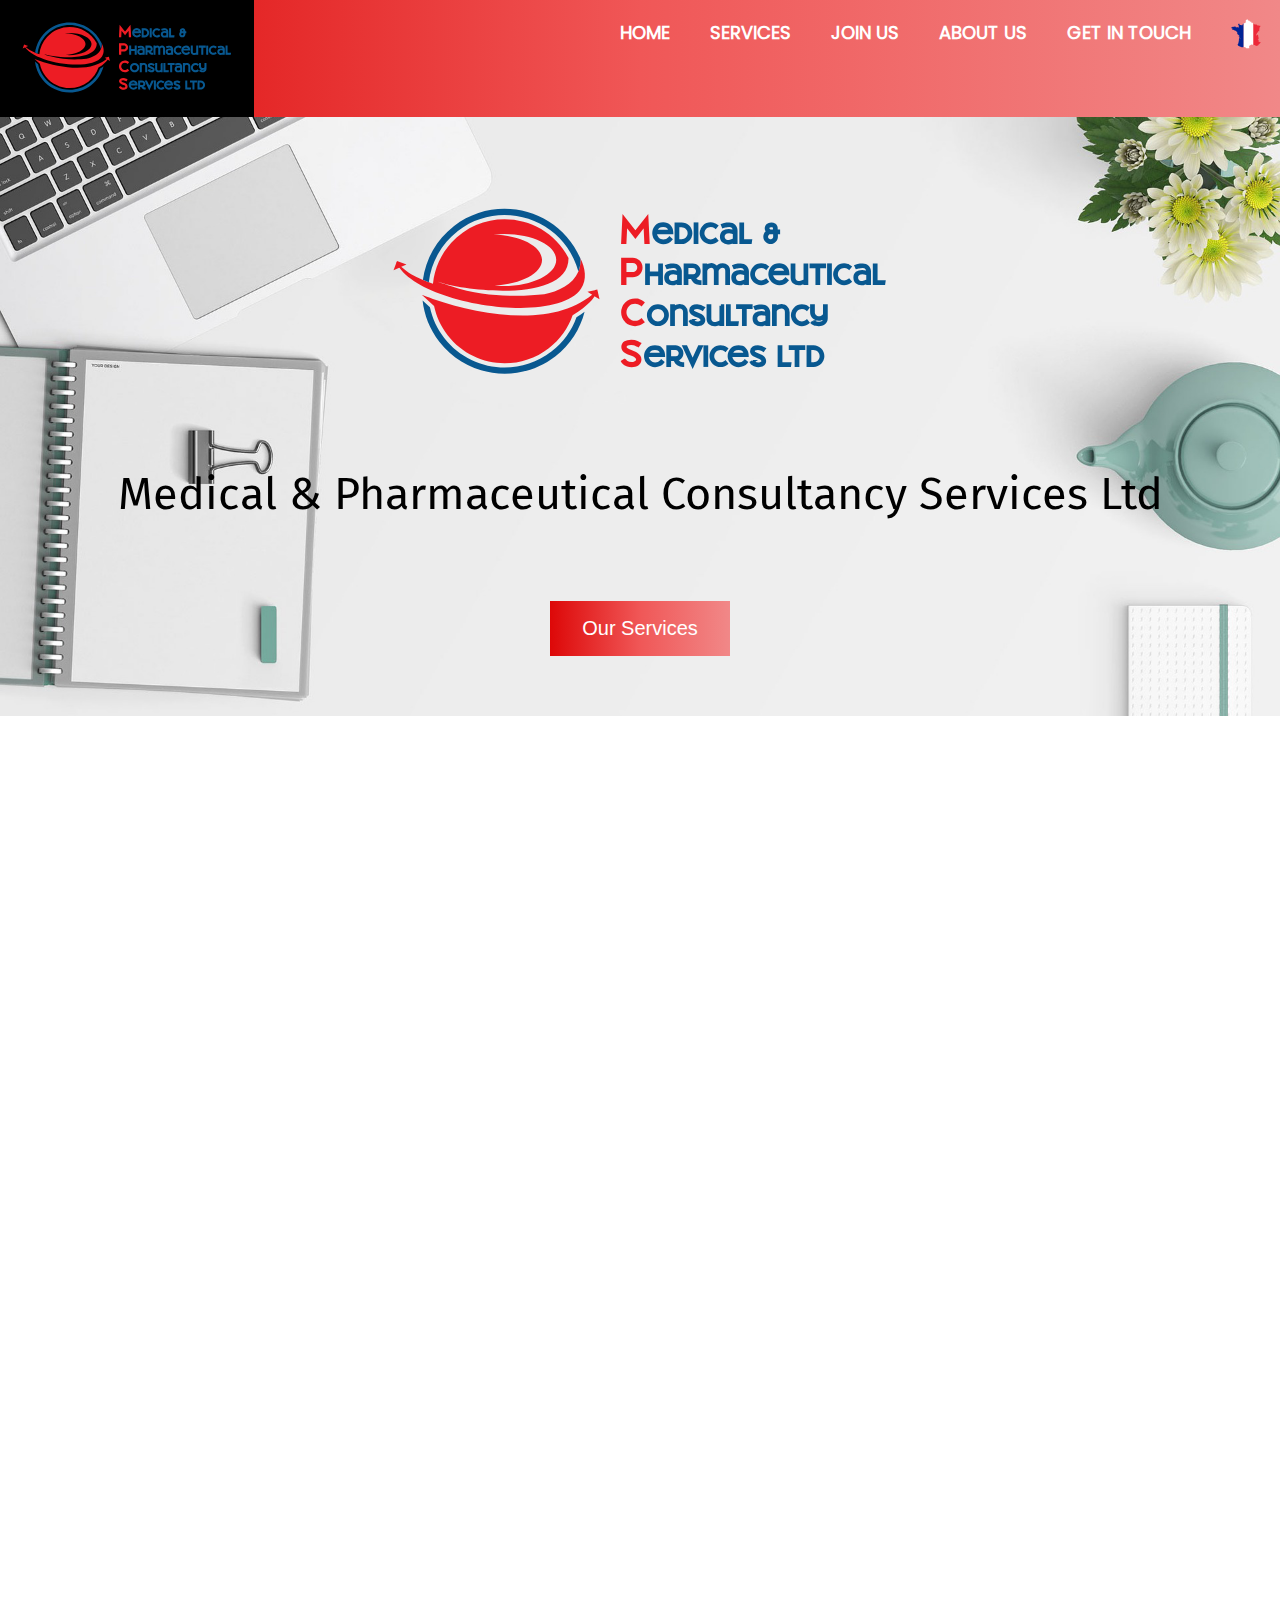
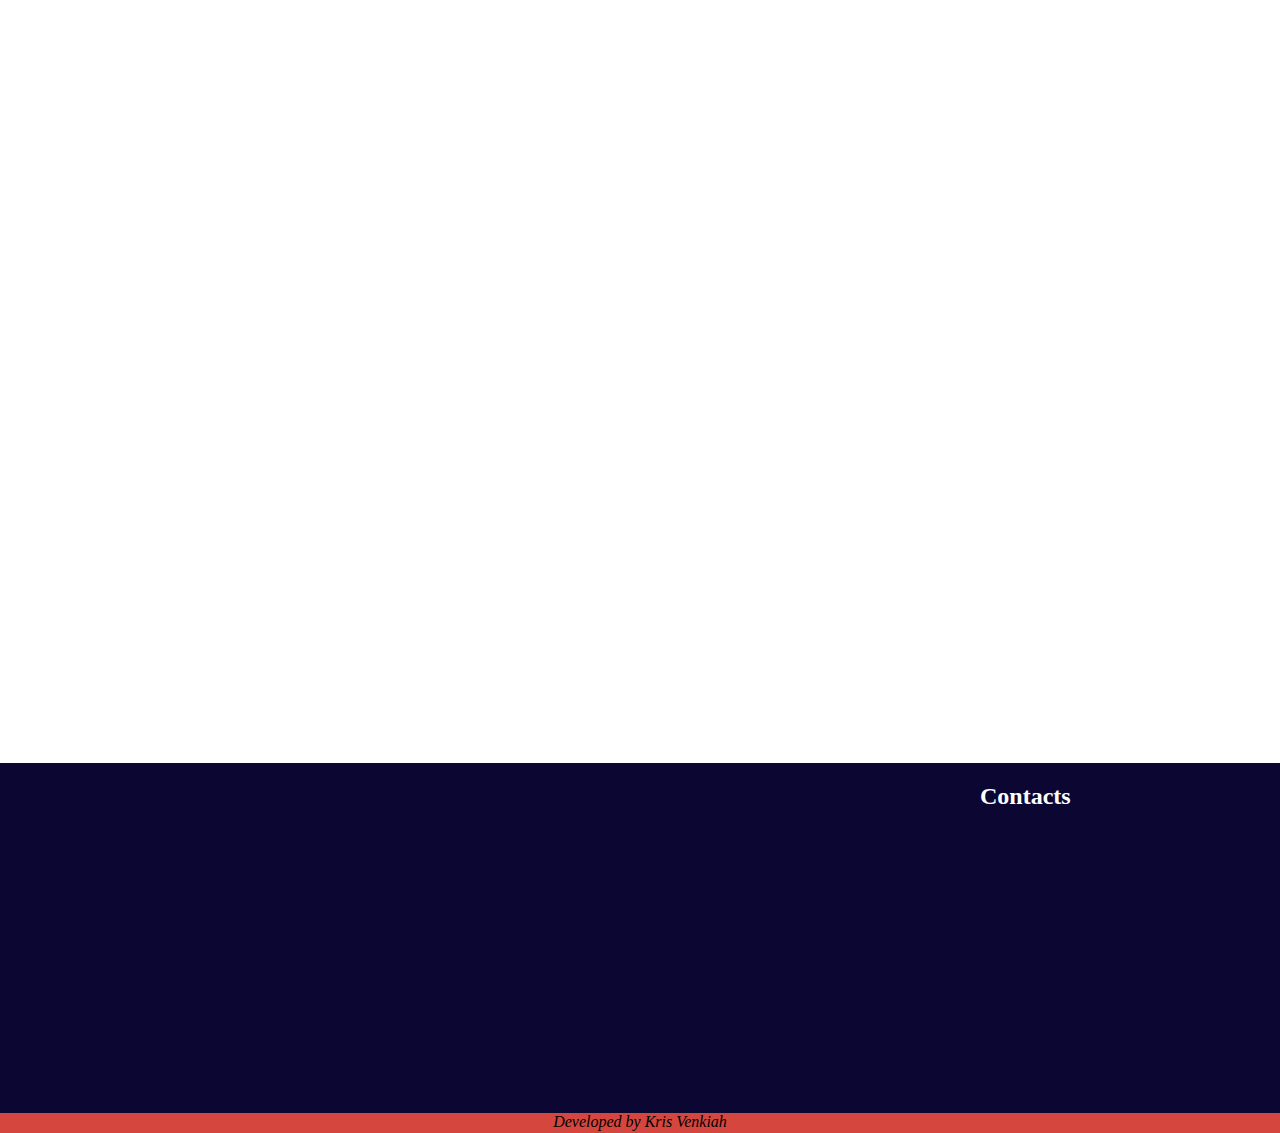
<file: index.html>
<!DOCTYPE html>
<html>
    <head>
        <link rel="stylesheet" type="text/css" href="styles.css" />
        <link rel="stylesheet" href="https://unpkg.com/aos@next/dist/aos.css" />
        <title>Home-Medical and Pharmaceutical Consultancy Services</title>
        <meta name="description" content="Based in Mauritius, Medical & Pharmaceutical Consultancy Services is a company which serves the interest of its clients. Not only will we offer indispensable advice to you, but we will also guide you step by step through our services- these range from the mere translation (English to French and vice-versa) of pharmaceutical documents to time-consuming registration of pharmaceutical products and all the hassles which come with legal matters. We are well-versed in this strenuous paradigm. Leave your worries in our hands and we will get you rid of your hurdles and predicaments."/>
        <meta name="keywords" content="mpcslimited,mpcs,medical,pharmaceutical,translation, compilation ctd,mauritius,consultancy,registration"/>
    <meta http-equiv="Content-Type" content="text/html; charset=utf-8"/>
    <meta name="viewport" content="width=device-width, initial-scale=1.0"/>
        <link rel="apple-touch-icon-precomposed" sizes="57x57" href="favicon/apple-touch-icon-57x57.png" />
<link rel="apple-touch-icon-precomposed" sizes="114x114" href="favicon/apple-touch-icon-114x114.png" />
<link rel="apple-touch-icon-precomposed" sizes="72x72" href="favicon/apple-touch-icon-72x72.png" />
<link rel="apple-touch-icon-precomposed" sizes="144x144" href="favicon/apple-touch-icon-144x144.png" />
<link rel="apple-touch-icon-precomposed" sizes="60x60" href="favicon/apple-touch-icon-60x60.png" />
<link rel="apple-touch-icon-precomposed" sizes="120x120" href="favicon/apple-touch-icon-120x120.png" />
<link rel="apple-touch-icon-precomposed" sizes="76x76" href="favicon/apple-touch-icon-76x76.png" />
<link rel="apple-touch-icon-precomposed" sizes="152x152" href="favicon/apple-touch-icon-152x152.png" />
<link rel="icon" type="image/png" href="favicon/favicon-196x196.png" sizes="196x196" />
<link rel="icon" type="image/png" href="favicon/favicon-96x96.png" sizes="96x96" />
<link rel="icon" type="image/png" href="favicon/favicon-32x32.png" sizes="32x32" />
<link rel="icon" type="image/png" href="favicon/favicon-16x16.png" sizes="16x16" />
<link rel="icon" type="image/png" href="favicon/favicon-128.png" sizes="128x128" />
<meta name="application-name" content="&nbsp;"/>
<meta name="msapplication-TileColor" content="#FFFFFF" />
<meta name="msapplication-TileImage" content="favicon/mstile-144x144.png" />
<meta name="msapplication-square70x70logo" content="favicon/mstile-70x70.png" />
<meta name="msapplication-square150x150logo" content="favicon/mstile-150x150.png" />
<meta name="msapplication-wide310x150logo" content="favicon/mstile-310x150.png" />
<meta name="msapplication-square310x310logo" content="favicon/mstile-310x310.png" />

        
    </head>
    <body>
        <div id="menu-bar">
        <div class="logo-menu">
          <a href="index.html"><img class="logo-menu-in-desk" src="Pictures/Logo _V2.svg" alt="logo of company-shortcut to main page">
          </a>
        </div>
        <div class="menu">
          <ul>
            <li><a href="index.html">Home</a></li>
            <li><a href="#services-quicklink">Services</a></li>
            <li><a href="joinus.html">Join us</a></li>
            <li><a href="#about-quicklink">About us</a></li>
            <li><a href="getintouch.html">Get in Touch</a></li>
            <li><a href="#"><img src="Icons/France-Flag-Map.svg"></a></li>
          </ul>
        </div>
        </div>



        <div id="myNav" class="overlay">
          <a href="javascript:void(0)" class="closebtn" onclick="closeNav()">&times;</a>
          <div class="overlay-content">
            <a href="index.html">Home</a>
            <a href="#services-quicklink">Services</a>
            <a href="joinus.html">Join us</a>
            <a href="#about-quicklink">About us</a>
            <a href="getintouch.html">Get in Touch</a>
            <a href="#"><span style=color:rgb(8,38,143)>Switch </span>to <span style=color:rgb(105,7,9)>French</span><img class="language-size" src="Icons/France-Flag-Map.svg"></a>
          </div>
        </div>

        <div id="mobile-menu-bar">
          <div class="logo-menu-mobile">
            <a href="index.html"><img class="logo-menu-in" src="Pictures/Logo _V2.svg" alt="logo of company-shortcut to main page">
            </a>
          </div>
          <div class="hide-menu">
          <span style="font-size:30px;cursor:pointer; color:white" onclick="openNav()">&#9776; </span>
          </div>
        </div>

        <div  class="cover">
          <a href="index.html"><img class="logo" src="Pictures/Logo _V2.svg" alt="" data-aos="zoom-in-left" data-aos-duration="3000" >
          </a>
          <p id="about-quicklink" data-aos="fade-right" data-aos-duration="3000" data-aos-delay="200">Medical & Pharmaceutical Consultancy Services Ltd  
          </p>
          <button class="button" data-aos="fade-left" data-aos-duration="3000" data-aos-delay="200"><a href="#services-quicklink">Our Services
          </a></button>
        </div>

        <div class="heading" data-aos="zoom-in-up" data-aos-duration="3000">
          <p>Who are we?
          </p>
        </div>

        <div id="mobile-margin" class="description" data-aos="fade" data-aos-duration="3000" data-aos-delay="500">
          <p>Based in Mauritius, Medical & Pharmaceutical Consultancy Services is a company which serves the interest of its clients. Not only will we offer indispensable advice to you, but we will also guide you step by step through our services- these range from the mere translation (English to French and vice-versa) of pharmaceutical documents to time-consuming registration of pharmaceutical products and all the hassles which come with legal matters. We are well-versed in this strenuous paradigm. Leave your worries in our hands and we will get you rid of your hurdles and predicaments.
          </p>
        </div>

        <div id="services-quicklink" class="heading" data-aos="zoom-in-up" data-aos-duration="3000">
          <p >Our Expertise
          </p>
        </div>

        <div class="expertise">
          <div class="expertise-1" data-aos="zoom-in-right" data-aos-duration="3000" data-aos-delay="200">
            <div class="icon">
              <img class="icon-translation" src="Icons/Translation.svg" alt="Translation Icon">
            </div>
            <div class="expertise-heading">
              <h2 class="heading-expertise-box">Translation</h2>
            </div>
            <div class="expertise-text">
              <p>We have the capabilities to translate pharmaceutical documents from English to French and vice-versa. We are only a call away from you inquiring about our competitive prices.</p>

            </div>

          </div>

          <div class="expertise-2" data-aos="zoom-in" data-aos-duration="3000" data-aos-delay="600">
            <div class="icon">
              <img class="icon-compilation" src="Icons/Compilation.svg" alt="Compilation Icon">
            </div>
            <div class="expertise-heading">
              <h2 class="heading-expertise-box">Compilation of CTDs</h2>
            </div>
            <div class="expertise-text">
              <p>We excel in the compilation of CTDs and eCTDs dossiers by tailoring arrangements to meet the standard of the global market while keeping in mind our client's needs. We also offer exclusive services such as dossier gap analysis, etc.</p>
            </div>
          </div>

          <div class="expertise-3" data-aos="zoom-in-left" data-aos-duration="3000" data-aos-delay="400">
            <div class="icon">
              <img class="icon-registration" src="Icons/Registration.svg" alt="Registration Icon">
            </div>
            <div class="expertise-heading">
              <h2 class="heading-expertise-box">Registration of Pharmaceutical Products
              </h2>
            </div>
            <div class="expertise-text">
              <p>We are sussed about the tedious procedures that lead to Registration of Pharmaceutical Products in Mauritius. We will work together with our clients to meet the criteria so that their products get registered without any fuss.
              </p>
            </div>

          </div>
        </div>

        <div class="heading" data-aos="zoom-in-up" data-aos-duration="3000">
          <p >Our Motto
          </p>
        </div>

        <div class="motto-box" data-aos="zoom-in-left" data-aos-duration="5000">
          <div class="motto" data-aos="fade-up">
            <p><em>"Success usually comes to those who are too busy looking for it"</em></p>
          </div>
          <div class="author" data-aos="fade-down" data-aos-delay="500">
          <p>-henry david thoreau</p>
          </div>
        </div>

        <div class="footer">
          <div class="quick-links">
            <h2 data-aos="zoom-in-left" data-aos-duration="3000">Quick Links</h2>
            <div class="grid-links">
              <div class="blank"></div>
              <div class="links">

              
              <ul data-aos="fade-right" data-aos-duration="3000" data-aos-delay="300">
              <li><a href="index.html">Home</a></li>
              <li><a href="#services-quicklink">Services</a></li>
              <li><a href="joinus.html">Join us</a></li>
              <li><a href="#about-quicklink">About us</a></li>
              <li><a href="getintouch.html">Get in Touch</a></li>
              </ul>
              </div>
            </div>

          </div>
          <div class="logo-footer">
            <a href="index.html"><img class="logo-footer" src="Pictures/Logo-blue.png" alt="" data-aos="zoom-in" data-aos-duration="3000">
            </a>

          </div>
          <div class="contacts">
            <h2>Contacts</h2>

            <div class="address" data-aos="fade-in" data-aos-duration="2000" data-aos-delay="200">
              <p><b>Address:</b><br>12A Granum Road,<br>Vacoas,<br>Mauritius</p>
            </div>
            <div class="email" data-aos="fade-in" data-aos-duration="2000" data-aos-delay="400">
              <p><b>Email:</b><br><a href = "mailto: info@mpcslimited.com">info@mpcslimited.com</a></p>
            </div>
            <div class="phone" data-aos="fade-in" data-aos-duration="2000" data-aos-delay="600">
              <p><b>Phone:</b><br>+230 57515421</p>
            </div>

          </div>
        </div>
        </body>

        <div class="developer">
          <p><em>Developed by Kris Venkiah</em></p>
        </div>
        </html>

        <script>
        function openNav() {
          document.getElementById("myNav").style.width = "100%";
        }
        
        function closeNav() {
          document.getElementById("myNav").style.width = "0%";
        }
    
        </script>


<script src="https://unpkg.com/aos@next/dist/aos.js"></script>
    <script>
      AOS.init({
        duration: 3000,
        once:true,

      });

      AOS.init({
        disable: function() {
        var maxWidth = 500;
        return window.innerWidth < maxWidth;
        }

      });
    </script>
</file>
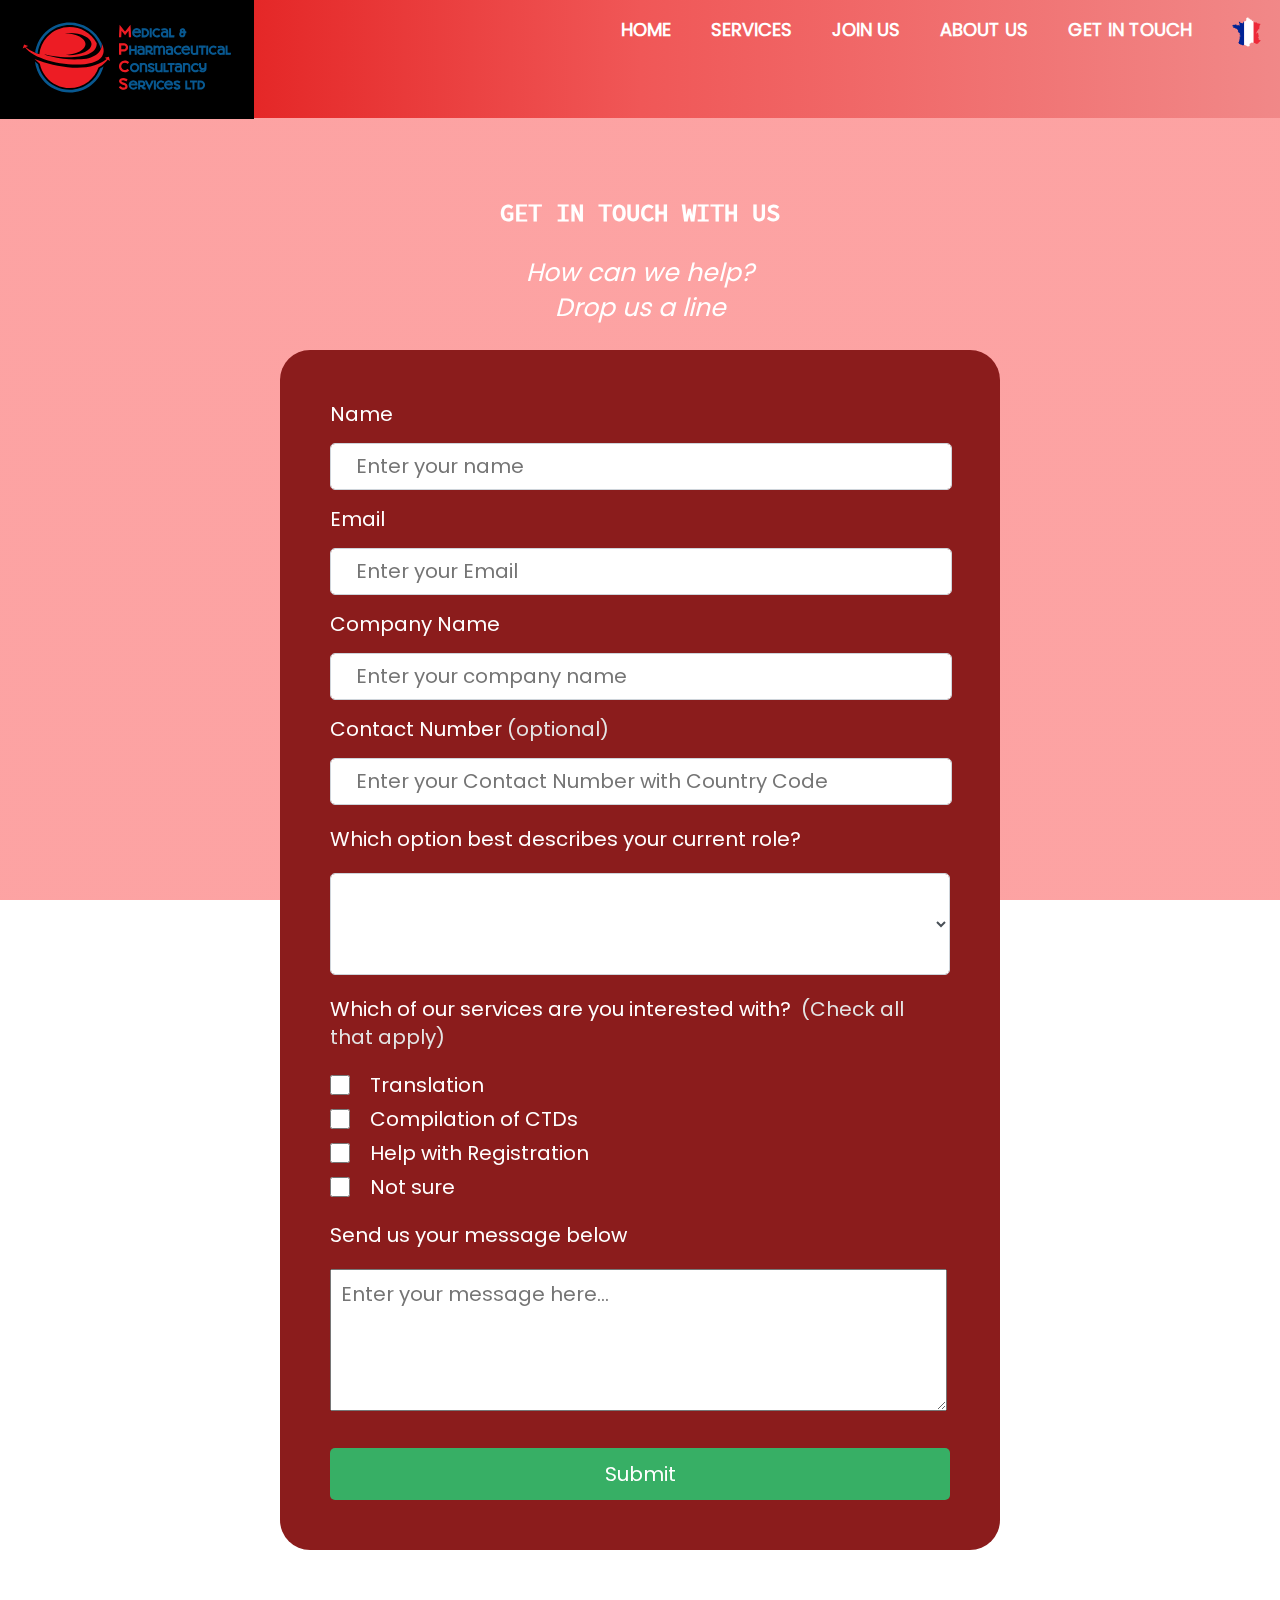
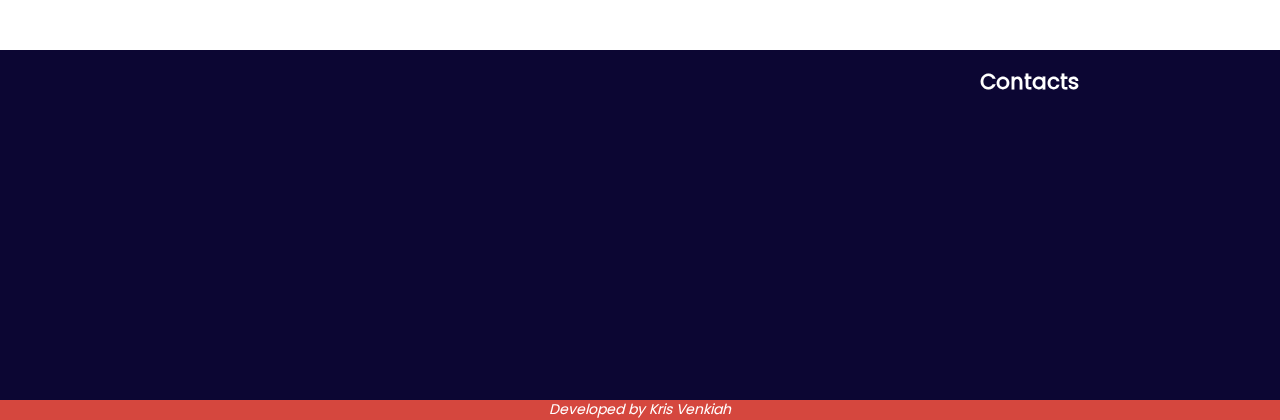
<file: getintouch.html>
<!DOCTYPE html>
<html>
    <head>
        <link rel="stylesheet" type="text/css" href="getintouch.css" />
        <link rel="stylesheet" href="https://unpkg.com/aos@next/dist/aos.css" />
        <title>Home-Medical and Pharmaceutical Consultancy Services</title>
        <meta name="description" content="Based in Mauritius, Medical & Pharmaceutical Consultancy Services is a company which serves the interest of its clients. Not only will we offer indispensable advice to you, but we will also guide you step by step through our services- these range from the mere translation (English to French and vice-versa) of pharmaceutical documents to time-consuming registration of pharmaceutical products and all the hassles which come with legal matters. We are well-versed in this strenuous paradigm. Leave your worries in our hands and we will get you rid of your hurdles and predicaments."/>
        <meta name="keywords" content="mpcslimited,mpcs,medical,pharmaceutical,translation, compilation ctd,mauritius,consultancy,registration"/>
    <meta http-equiv="Content-Type" content="text/html; charset=utf-8"/>
    <meta name="viewport" content="width=device-width, initial-scale=1.0"/>
        <link rel="apple-touch-icon-precomposed" sizes="57x57" href="favicon/apple-touch-icon-57x57.png" />
<link rel="apple-touch-icon-precomposed" sizes="114x114" href="favicon/apple-touch-icon-114x114.png" />
<link rel="apple-touch-icon-precomposed" sizes="72x72" href="favicon/apple-touch-icon-72x72.png" />
<link rel="apple-touch-icon-precomposed" sizes="144x144" href="favicon/apple-touch-icon-144x144.png" />
<link rel="apple-touch-icon-precomposed" sizes="60x60" href="favicon/apple-touch-icon-60x60.png" />
<link rel="apple-touch-icon-precomposed" sizes="120x120" href="favicon/apple-touch-icon-120x120.png" />
<link rel="apple-touch-icon-precomposed" sizes="76x76" href="favicon/apple-touch-icon-76x76.png" />
<link rel="apple-touch-icon-precomposed" sizes="152x152" href="favicon/apple-touch-icon-152x152.png" />
<link rel="icon" type="image/png" href="favicon/favicon-196x196.png" sizes="196x196" />
<link rel="icon" type="image/png" href="favicon/favicon-96x96.png" sizes="96x96" />
<link rel="icon" type="image/png" href="favicon/favicon-32x32.png" sizes="32x32" />
<link rel="icon" type="image/png" href="favicon/favicon-16x16.png" sizes="16x16" />
<link rel="icon" type="image/png" href="favicon/favicon-128.png" sizes="128x128" />
<meta name="application-name" content="&nbsp;"/>
<meta name="msapplication-TileColor" content="#FFFFFF" />
<meta name="msapplication-TileImage" content="favicon/mstile-144x144.png" />
<meta name="msapplication-square70x70logo" content="favicon/mstile-70x70.png" />
<meta name="msapplication-square150x150logo" content="favicon/mstile-150x150.png" />
<meta name="msapplication-wide310x150logo" content="favicon/mstile-310x150.png" />
<meta name="msapplication-square310x310logo" content="favicon/mstile-310x310.png" />

        
    </head>
    <body>
        <div id="menu-bar">
        <div class="logo-menu">
          <a href="index.html"><img class="logo-menu-in-desk" src="Pictures/Logo _V2.svg" alt="logo of company-shortcut to main page">
          </a>
        </div>
        <div class="menu">
          <ul>
            <li><a href="index.html">Home</a></li>
            <li><a href="index.html#services-quicklink">Services</a></li>
            <li><a href="joinus.html">Join us</a></li>
            <li><a href="index.html#about-quicklink">About us</a></li>
            <li><a href="getintouch.html">Get in Touch</a></li>
            <li><a href="#"><img src="Icons/France-Flag-Map.svg"></a></li>
          </ul>
        </div>
        </div>



        <div id="myNav" class="overlay">
          <a href="javascript:void(0)" class="closebtn" onclick="closeNav()">&times;</a>
          <div class="overlay-content">
            <a href="index.html">Home</a>
            <a href="index.html#services-quicklink">Services</a>
            <a href="joinus.html">Join us</a>
            <a href="index.html#about-quicklink">About us</a>
            <a href="getintouch.html">Get in Touch</a>
            <a href="#"><span style=color:rgb(8,38,143)>Switch </span>to <span style=color:rgb(105,7,9)>French</span><img class="language-size" src="Icons/France-Flag-Map.svg"></a>
          </div>
        </div>

        <div id="mobile-menu-bar">
          <div class="logo-menu-mobile">
            <a href="index.html"><img class="logo-menu-in" src="Pictures/Logo _V2.svg" alt="logo of company-shortcut to main page">
            </a>
          </div>
          <div class="hide-menu">
          <span style="font-size:30px;cursor:pointer; color:white" onclick="openNav()">&#9776; </span>
          </div>
        </div>


        <div class="container">
          <div id="about-quicklink" class="heading" data-aos="zoom-in-up" data-aos-duration="3000">
                  <p>Get in Touch with us
                  </p>
                </div>
          <p id="description" class="description">
          <i> How can we help?</i> <br>
          <i> Drop us a line</i>
          </p>
        
        <form id="survey-form">
            <label id="name-label" for="name">Name</label>
              <input
                type="text"
                name="name"
                id="name"
                class="form-control"
                placeholder="Enter your name"
                required
              />
          
              <label id="email-label" for="email">Email</label>
              <input
                type="email"
                name="email"
                id="email"
                class="form-control"
                placeholder="Enter your Email"
                required
              />
             <label id="name-label" for="company-name">Company Name</label>
              <input
                type="text"
                name="company-name"
                id="name"
                class="form-control"
                placeholder="Enter your company name"
                required
              />
              <label id="number-label" for="contact-number"
                >Contact Number<span class="clue">(optional)</span>
              </label
              >
              <input
                type="text"
                name="contact-number"
                id="contact-number"
                class="form-control"
                placeholder="Enter your Contact Number with Country Code"
              />
              <p>Which option best describes your current role?</p>
              <select id="dropdown" name="role" class="form-control" required>
                <option disabled selected value>Select current role</option>
                <option value="student">Student</option>
                <option value="job">Full Time Job</option>
                <option value="business">Business</option>
                <option value="preferNo">Prefer not to say</option>
                <option value="other">Other</option>
              </select>
          
              <p>
                Which of our services are you interested with?
                <span class="clue">(Check all that apply)</span>
              </p>
        
              <label
                ><input
                  name="services"
                  value="translation"
                  type="checkbox"
                  class="input-checkbox"
                />Translation</label
              >
              <label>
                <input
                  name="services"
                  value="compilation-ctd"
                  type="checkbox"
                  class="input-checkbox"
                />Compilation of CTDs</label
              >
              <label
                ><input
                  name="services"
                  value="registration"
                  type="checkbox"
                  class="input-checkbox"
                />Help with Registration</label
              >
              <label
                ><input
                  name="services"
                  value="not-sure"
                  type="checkbox"
                  class="input-checkbox"
                />Not sure</label
              >
              
        
              <p>Send us your message below</p>
              <textarea
                id="comments"
                class="input-textarea"
                name="message"
                placeholder="Enter your message here..."
              ></textarea>
        
              <button name="sending_email_btn" type="submit" id="submit" class="submit-button">
                Submit
              </button>
          </form>
          
        </div>  
            
        

















        

  


        <div class="footer">
          <div class="quick-links">
            <h2 data-aos="zoom-in-left" data-aos-duration="3000">Quick Links</h2>
            <div class="grid-links">
              <div class="blank"></div>
              <div class="links">

              
              <ul data-aos="fade-right" data-aos-duration="3000" data-aos-delay="300">
              <li><a href="index.html">Home</a></li>
              <li><a href="index.html#services-quicklink">Services</a></li>
              <li><a href="joinus.html">Join us</a></li>
              <li><a href="index.html#about-quicklink">About us</a></li>
              <li><a href="getintouch.html">Get in Touch</a></li>
              </ul>
              </div>
            </div>

          </div>
          <div class="logo-footer">
            <a href="index.html"><img class="logo-footer" src="Pictures/Logo-blue.png" alt="" data-aos="zoom-in" data-aos-duration="3000">
            </a>

          </div>
          <div class="contacts">
            <h2>Contacts</h2>

            <div class="address" data-aos="fade-in" data-aos-duration="2000" data-aos-delay="200">
              <p><b>Address:</b><br>12A Granum Road,<br>Vacoas,<br>Mauritius</p>
            </div>
            <div class="email" data-aos="fade-in" data-aos-duration="2000" data-aos-delay="400">
              <p><b>Email:</b><br><a href = "mailto: info@mpcslimited.com">info@mpcslimited.com</a></p>
            </div>
            <div class="phone" data-aos="fade-in" data-aos-duration="2000" data-aos-delay="600">
              <p><b>Phone:</b><br>+230 57515421</p>
            </div>

          </div>
        </div>
        </body>

        <div class="developer">
          <p><em>Developed by Kris Venkiah</em></p>
        </div>
        </html>

        <script>
        function openNav() {
          document.getElementById("myNav").style.width = "100%";
        }
        
        function closeNav() {
          document.getElementById("myNav").style.width = "0%";
        }
    
        </script>


<script src="https://unpkg.com/aos@next/dist/aos.js"></script>
    <script>
      AOS.init({
        duration: 3000,
        once:true,

      });

      AOS.init({
        disable: function() {
        var maxWidth = 500;
        return window.innerWidth < maxWidth;
        }

      });
    </script>
</file>
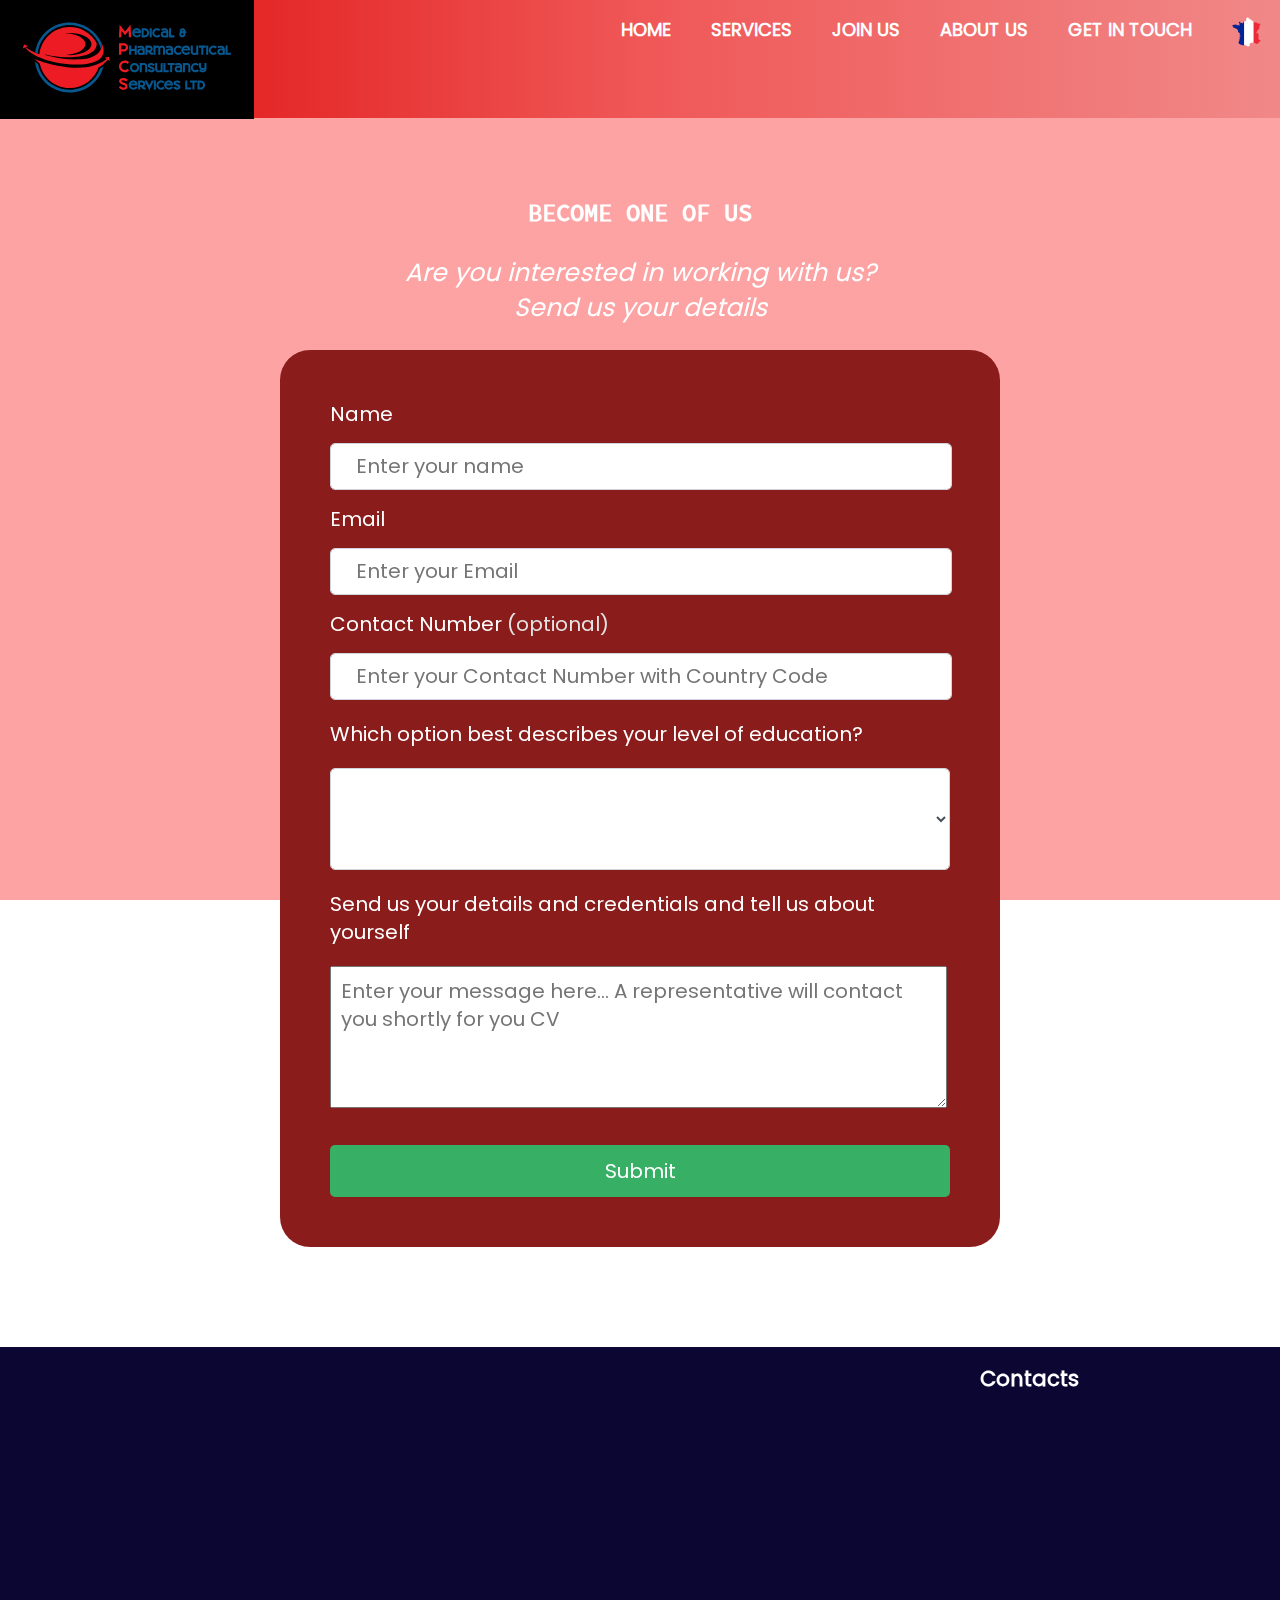
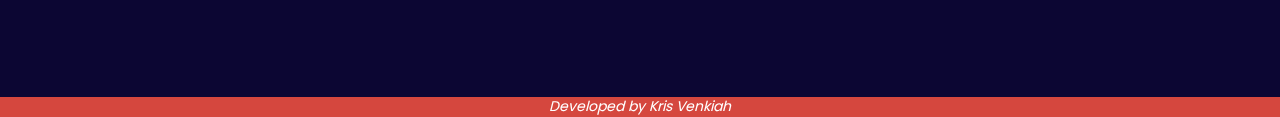
<file: joinus.html>
<!DOCTYPE html>
<html>
    <head>
        <link rel="stylesheet" type="text/css" href="getintouch.css" />
        <link rel="stylesheet" href="https://unpkg.com/aos@next/dist/aos.css" />
        <title>Home-Medical and Pharmaceutical Consultancy Services</title>
        <meta name="description" content="Based in Mauritius, Medical & Pharmaceutical Consultancy Services is a company which serves the interest of its clients. Not only will we offer indispensable advice to you, but we will also guide you step by step through our services- these range from the mere translation (English to French and vice-versa) of pharmaceutical documents to time-consuming registration of pharmaceutical products and all the hassles which come with legal matters. We are well-versed in this strenuous paradigm. Leave your worries in our hands and we will get you rid of your hurdles and predicaments."/>
        <meta name="keywords" content="mpcslimited,mpcs,medical,pharmaceutical,translation, compilation ctd,mauritius,consultancy,registration"/>
    <meta http-equiv="Content-Type" content="text/html; charset=utf-8"/>
    <meta name="viewport" content="width=device-width, initial-scale=1.0"/>
        <link rel="apple-touch-icon-precomposed" sizes="57x57" href="favicon/apple-touch-icon-57x57.png" />
<link rel="apple-touch-icon-precomposed" sizes="114x114" href="favicon/apple-touch-icon-114x114.png" />
<link rel="apple-touch-icon-precomposed" sizes="72x72" href="favicon/apple-touch-icon-72x72.png" />
<link rel="apple-touch-icon-precomposed" sizes="144x144" href="favicon/apple-touch-icon-144x144.png" />
<link rel="apple-touch-icon-precomposed" sizes="60x60" href="favicon/apple-touch-icon-60x60.png" />
<link rel="apple-touch-icon-precomposed" sizes="120x120" href="favicon/apple-touch-icon-120x120.png" />
<link rel="apple-touch-icon-precomposed" sizes="76x76" href="favicon/apple-touch-icon-76x76.png" />
<link rel="apple-touch-icon-precomposed" sizes="152x152" href="favicon/apple-touch-icon-152x152.png" />
<link rel="icon" type="image/png" href="favicon/favicon-196x196.png" sizes="196x196" />
<link rel="icon" type="image/png" href="favicon/favicon-96x96.png" sizes="96x96" />
<link rel="icon" type="image/png" href="favicon/favicon-32x32.png" sizes="32x32" />
<link rel="icon" type="image/png" href="favicon/favicon-16x16.png" sizes="16x16" />
<link rel="icon" type="image/png" href="favicon/favicon-128.png" sizes="128x128" />
<meta name="application-name" content="&nbsp;"/>
<meta name="msapplication-TileColor" content="#FFFFFF" />
<meta name="msapplication-TileImage" content="favicon/mstile-144x144.png" />
<meta name="msapplication-square70x70logo" content="favicon/mstile-70x70.png" />
<meta name="msapplication-square150x150logo" content="favicon/mstile-150x150.png" />
<meta name="msapplication-wide310x150logo" content="favicon/mstile-310x150.png" />
<meta name="msapplication-square310x310logo" content="favicon/mstile-310x310.png" />

        
    </head>
    <body>
        <div id="menu-bar">
        <div class="logo-menu">
          <a href="index.html"><img class="logo-menu-in-desk" src="Pictures/Logo _V2.svg" alt="logo of company-shortcut to main page">
          </a>
        </div>
        <div class="menu">
          <ul>
            <li><a href="index.html">Home</a></li>
            <li><a href="index.html#services-quicklink">Services</a></li>
            <li><a href="joinus.html">Join us</a></li>
            <li><a href="index.html#about-quicklink">About us</a></li>
            <li><a href="getintouch.html">Get in Touch</a></li>
            <li><a href="#"><img src="Icons/France-Flag-Map.svg"></a></li>
          </ul>
        </div>
        </div>



        <div id="myNav" class="overlay">
          <a href="javascript:void(0)" class="closebtn" onclick="closeNav()">&times;</a>
          <div class="overlay-content">
            <a href="index.html">Home</a>
            <a href="index.html#services-quicklink">Services</a>
            <a href="joinus.html">Join us</a>
            <a href="index.html#about-quicklink">About us</a>
            <a href="getintouch.html">Get in Touch</a>
            <a href="#"><span style=color:rgb(8,38,143)>Switch </span>to <span style=color:rgb(105,7,9)>French</span><img class="language-size" src="Icons/France-Flag-Map.svg"></a>
          </div>
        </div>

        <div id="mobile-menu-bar">
          <div class="logo-menu-mobile">
            <a href="index.html"><img class="logo-menu-in" src="Pictures/Logo _V2.svg" alt="logo of company-shortcut to main page">
            </a>
          </div>
          <div class="hide-menu">
          <span style="font-size:30px;cursor:pointer; color:white" onclick="openNav()">&#9776; </span>
          </div>
        </div>


        <div class="container">
          <div id="about-quicklink" class="heading" data-aos="zoom-in-up" data-aos-duration="3000">
                  <p>BECOME ONE OF US
                  </p>
                </div>
          <p id="description" class="description">
          <i> Are you interested in working with us?</i> <br>
          <i> Send us your details</i>
          </p>
        
        <form id="survey-form" action="mailto:kris@mpcslimited.com">
            <label id="name-label" for="name">Name</label>
              <input
                type="text"
                name="name"
                id="name"
                class="form-control"
                placeholder="Enter your name"
                required
              />
          
              <label id="email-label" for="email">Email</label>
              <input
                type="email"
                name="email"
                id="email"
                class="form-control"
                placeholder="Enter your Email"
                required
              />
             
              <label id="number-label" for="contact-number"
                >Contact Number<span class="clue">(optional)</span>
              </label
              >
              <input
                type="text"
                name="contact-number"
                id="contact-number"
                class="form-control"
                placeholder="Enter your Contact Number with Country Code"
              />
              <p>Which option best describes your level of education?</p>
              <select id="dropdown" name="role" class="form-control" required>
                <option disabled selected value>Select current role</option>
                <option value="student">High School</option>
                <option value="job">Undergraduate</option>
                <option value="business">Postgraduate</option>
                <option value="other">Other- please specify below</option>
              </select>
          
              <p>Send us your details and credentials and tell us about yourself</p>
              <textarea
                id="comments"
                class="input-textarea"
                name="message"
                placeholder="Enter your message here... A representative will contact you shortly for you CV"
              ></textarea>
        
              <button type="submit" id="submit" class="submit-button">
                Submit
              </button>
          </form>
          
        </div>  
            
        
        

  


        <div class="footer">
          <div class="quick-links">
            <h2 data-aos="zoom-in-left" data-aos-duration="3000">Quick Links</h2>
            <div class="grid-links">
              <div class="blank"></div>
              <div class="links">

              
              <ul data-aos="fade-right" data-aos-duration="3000" data-aos-delay="300">
              <li><a href="index.html">Home</a></li>
              <li><a href="index.html#services-quicklink">Services</a></li>
              <li><a href="joinus.html">Join us</a></li>
              <li><a href="index.html#about-quicklink">About us</a></li>
              <li><a href="getintouch.html">Get in Touch</a></li>
              </ul>
              </div>
            </div>

          </div>
          <div class="logo-footer">
            <a href="index.html"><img class="logo-footer" src="Pictures/Logo-blue.png" alt="" data-aos="zoom-in" data-aos-duration="3000">
            </a>

          </div>
          <div class="contacts">
            <h2>Contacts</h2>

            <div class="address" data-aos="fade-in" data-aos-duration="2000" data-aos-delay="200">
              <p><b>Address:</b><br>12A Granum Road,<br>Vacoas,<br>Mauritius</p>
            </div>
            <div class="email" data-aos="fade-in" data-aos-duration="2000" data-aos-delay="400">
              <p><b>Email:</b><br><a href = "mailto: info@mpcslimited.com">info@mpcslimited.com</a></p>
            </div>
            <div class="phone" data-aos="fade-in" data-aos-duration="2000" data-aos-delay="600">
              <p><b>Phone:</b><br>+230 57515421</p>
            </div>

          </div>
        </div>
        </body>

        <div class="developer">
          <p><em>Developed by Kris Venkiah</em></p>
        </div>
        </html>

        <script>
        function openNav() {
          document.getElementById("myNav").style.width = "100%";
        }
        
        function closeNav() {
          document.getElementById("myNav").style.width = "0%";
        }
    
        </script>


<script src="https://unpkg.com/aos@next/dist/aos.js"></script>
    <script>
      AOS.init({
        duration: 3000,
        once:true,

      });

      AOS.init({
        disable: function() {
        var maxWidth = 500;
        return window.innerWidth < maxWidth;
        }

      });
    </script>
</file>
<file: styles.css>
@font-face {
    font-family:Heading;
    src: url(Fonts/Source_Code_Pro/SourceCodePro-Medium.ttf) format("truetype");
  }
  @font-face {
    font-family: Montserrat;
    src: url(Fonts/Montserrat/Montserrat-Thin.ttf);
  }
  @font-face {
    font-family: Fira Sans;
    src: url(Fonts/Fira_Sans/FiraSans-Regular.ttf);
  }
  @font-face {
    font-family: Poppins;
    src: url(Fonts/Poppins/Poppins-Regular.ttf);
  }
  @font-face {
    font-family:Playfair ;
    src: url(Fonts/Playfair_Display/PlayfairDisplay-VariableFont_wght.ttf);
  }
  @font-face {
    font-family:NotoSans ;
    src: url(Fonts/Noto_Sans/NotoSans-Regular.ttf);
  }
  @font-face {
    font-family: FiraSans-italic;
    src: url(Fonts/Fira_Sans/FiraSans-MediumItalic.ttf);
  }
  html, body {
    max-width: 100%;
    margin: 0;
    padding: 0;
  }


@media only screen and (max-width: 927px) {
  div#menu-bar{
      display:none;
  }
  div.cover p{
    text-align:center;
    font-family:Fira Sans;
    font-size:30px;
  }
}

@media only screen and (min-width: 928px) {
  div#mobile-menu-bar{
      display:none;
  } 
  button.button{
    background: linear-gradient(90deg,rgb(221, 8, 8),rgb(240, 87, 87),rgb(241, 136, 136));
    border: none;
    color: white;
    padding: 16px 32px;
    font-size: 20px;
    display: block;
    margin:80px auto 0 auto;
    cursor: pointer;
  }
  div.cover{
    background-image:url("Pictures/desk-2325627_1920.png");
    padding-bottom:60px;
    background-size:cover;
    background-repeat: no-repeat;
  }
  div#mobile-margin{
    width:60%;
  }
}

@media screen and (max-height: 450px) {
  .overlay a {font-size: 20px}
  .overlay .closebtn {
  font-size: 40px;
  }
  
}

@media only screen and (max-width: 1200px) {
  div.expertise{
    display:grid;
    grid-template-rows: repeat(1, 600px);
    grid-template-columns: 1fr 1fr 1fr;
    column-gap: 30px;
    width:900px;
    margin-left:auto;
    margin-right:auto;
    margin-top:70px;
  }
  div.expertise-text{
  background-color: rgb(255, 255, 255);
  text-align:center;
  font-family:sans-serif;
  font-size: 20px;
  line-height: 30px;
  margin-top: 40px;
  margin-left:15px;
  margin-right:15px;
}
} 


@media only screen and (max-width: 950px) {
  div.expertise{
    display:grid;
    grid-template-rows: repeat(3, 600px);
    grid-template-columns: repeat(1, 400px);
    row-gap: 20px;
    width:400px;
    margin-left:auto;
    margin-right:auto;
    margin-top:70px;
  }
}
@media only screen and (max-width: 425px) {
  div.expertise{
    display:grid;
    grid-template-rows: repeat(3, 750px);
    grid-template-columns: repeat(1, 1fr);
    row-gap: 20px;
    width:90%;
    margin-left:auto;
    margin-right:auto;
    margin-top:70px;
  }

  div.expertise-text{
    background-color: rgb(255, 255, 255);
    text-align:center;
    font-family:sans-serif;
    font-size: 20px;
    line-height: 30px;
    margin-top: 0px;
    margin-left:15px;
    margin-right:15px;
  
  }
}


@media only screen and (min-width: 650px) {
  div.motto-box{

    background-image: linear-gradient(
          90deg,
          rgba(255, 255, 255, 0.459),
          rgba(255, 255, 255, 0.459)
        ),
        url(Pictures/pexels-polina-tankilevitch-3873142.jpg);
    
    
    background-attachment: fixed;
    height: 200px;
    background-position: center;
    background-repeat: no-repeat;
    background-size: 100%;
    padding-top:90px;
}
}

@media only screen and (max-width: 500px) {
  div.motto-box{

    background-image: linear-gradient(
          90deg,
          rgba(255, 255, 255, 0.459),
          rgba(255, 255, 255, 0.459)
        ),
        url(Pictures/pexels-polina-tankilevitch-3873142.jpg);
    
    
    background-attachment: relative;
    height: 200px;
    background-position: center;
    background-repeat: no-repeat;
    background-size: 100%;
    padding-top:60px;
  }

  div.motto-box p{
    font-size:18px;
    line-height:30px;
    color:rgb(0, 0, 0);
    font-family:Heading;
    text-align:center;
  }
  div.author p{
    font-size:12px;
    text-transform: uppercase;
    color:rgb(109, 105, 105)
  }
}

@media only screen and (max-width: 1080px) {
  div.footer{
    display: grid;
      grid-template-columns: 1fr 400px 1fr;
      grid-template-rows: repeat(1, 350px);
      gap: 0px;
  }
  div.logo-footer img{
    margin-top:70px;
    height:120px;
    
  }
}

@media only screen and (max-width: 969px) {
  div.footer{
    display: grid;
      grid-template-columns: 1fr 300px 1fr;
      grid-template-rows: repeat(1, 350px);
      gap: 0px;
  }
  div.logo-footer img{
    margin-top:90px;
    height:80px;
    
  }
}
@media only screen and (max-width: 870px) {
  div.footer{
    display: grid;
      grid-template-columns: 1fr 250px 1fr;
      grid-template-rows: repeat(1, 350px);
      gap: 0px;
  }
  div.logo-footer img{
    margin-top:100px;
    height:80px;
    
  }
}
@media only screen and (max-width: 770px) {
  div.footer{
    display: grid;
      grid-template-columns: 1fr 1fr;
      grid-template-rows: repeat(1, 350px);
      gap: 0px;
  }
  div.logo-footer {
    display:none;
    
  }
}

@media only screen and (max-width: 580px) {
  
  div.contacts{
    background-color: rgb(12,6,51);
  }
  div.contacts h2{
    color:white;
    padding-left: 0px;
  }
  div.address{
    padding-left: 0px;
    padding-top:20px;
    color:rgba(255, 255, 255, 0.8);
  }
  div.email{
    padding-left: 0px;
    color:rgba(255, 255, 255, 0.8);
  }
  div.email a{
    color:red;
  }
  div.phone{
    padding-left: 0px;
    color:rgba(255, 255, 255, 0.8);
  }
}


@media only screen and (max-width: 480px) {
  div.quick-links{
    background-color: rgb(12,6,51);
    text-align:left;
    padding-right:20px;
  }

  div.grid-links{
    display: grid;
    grid-template-columns: 120px;
    grid-template-rows: repeat(1, 210px);
    gap: 0px;
  }

  div.blank{
    display:none;
  }
}
/*  Quick links IDs: services-quicklink and about-quicklink */

/* menu */
.hide-menu{
  padding-top:20px;
  padding-right:20px;
  font-size:10px;
  text-align:right;
  
}
#menu-bar{
    display: grid;
    grid-template-columns: 250px 1fr;
    grid-template-rows: repeat(1, 116px);
    gap: 0px;
    
  }
  .logo-menu{
    background:rgb(0, 0, 0);
    position: fixed;
    z-index:3;
  }

  .logo-menu-mobile{
    background:rgb(0, 0, 0);
  }
  .logo-menu-in-desk{
    height:113px;
  }


  .logo-menu-in{
    height:116px;
  }
  .menu{
      background:linear-gradient(90deg,rgb(221, 8, 8),rgb(240, 87, 87),rgb(241, 136, 136));
      margin:0;
      padding:0.5px;
      font-family:Poppins;
      position: fixed;
      width:100%;
      top: 0;
      z-index:2;
      height:116px;
    }
    .menu img{
      height:30px;
    }
    .menu ul{
      display:flex;
      justify-content: flex-end; 
       
    }
    .menu ul li{
      list-style:none;
      padding:2px 20px;
    }
    .menu ul li a{
      text-decoration: none;
      font-weight:bold;
      position:relative;
      color:white;
      font-size:18px;
      text-transform:uppercase;
    }
    .menu ul li a:before{
      content:"";
      width:0;
      transition:0.6s;
      left:0;
      top:-5px;
      position:absolute;
      height:3px;
      background:rgb(255, 255, 255);
    }
  
    .menu ul li:hover a:before{
    transform: translateX(100%);
    width:50%;
    }

/*mobile menu*/
#mobile-menu-bar{
  background-color: rgb(0, 0, 0);
  display: grid;
  grid-template-columns: 1fr 1fr;
  grid-template-rows: repeat(1, 116px);
  gap: 0px;
}
.language-size{
  padding-top:50px;
  height:28px;
}

.overlay {
  height: 100%;
  width: 0;
  position: fixed;
  z-index: 1;
  top: 0;
  left: 0;
  background-color: rgb(225,155,155);
  overflow-x: hidden;
  transition: 0.5s;
}

.overlay-content {
background-image: linear-gradient(
        90deg,
        rgba(250, 54, 54, 0.459),
        rgba(250, 54, 54, 0.459)
      ),
      url(https://cdn.pixabay.com/photo/2018/10/19/08/30/about-3758125_1280.jpg);
    background-size: cover;
    background-repeat: no-repeat;
    background-position: center;
  
  position: relative;
  top: 15%;
  width: 100%;
  text-align: center;
  padding-top:15%;
  margin-top: 30px;
}

.overlay a {
  padding: 8px;
  text-decoration: none;
  font-size: 36px;
  color: white;
  display: block;
  transition: 0.3s;
}

.overlay a:hover, .overlay a:focus {
  color: black;
}

.overlay .closebtn {
  position: absolute;
  top: 20px;
  right: 0;
  font-size: 60px;
  margin-left: auto;
  margin-right: auto;
  width:50%;
}



    
/* Cover picture */
.cover{
  background-image:url("Pictures/desk-2325627_1920.png");
  padding-bottom:40px;
  background-size:cover;
  background-repeat: no-repeat;

}

.logo{
  padding-top:40px;
  width:100%;
  max-width:600px;
  display: block;
  margin-left: auto;
  margin-right: auto;
}

.cover p{
  text-align:center;
  font-family:Fira Sans;
  font-size:45px;
}

/*button in cover*/
.button{
  background: linear-gradient(90deg,rgb(221, 8, 8),rgb(240, 87, 87),rgb(241, 136, 136));
  border: none;
  color: white;
  padding: 16px 32px;
  font-size: 20px;
  display: block;
  margin:50px auto 0 auto;
  cursor: pointer;
}
.button a{
  text-decoration:none;
  color:white;
}
.button:hover{
  background:rgb(255, 0, 0);
}

/* Heading: Who are we */
.heading{
  text-align:center;
  text-transform:uppercase;
  font-weight: bold;
  font-family: Heading;
  font-size: 24px;
  margin-top:80px;
}

/*Description*/
.description{
  text-align:center;
  font-family:sans-serif;
  font-size: 20px;
  line-height: 40px;
  width:60%;
  margin-top:50px;
  margin-left:auto;
  margin-right:auto;
}

#mobile-margin{
  width:85%;
}

/*Expertise*/

.expertise{
  display:grid;
  grid-template-rows: repeat(1, 600px);
  grid-template-columns: 1fr 1fr 1fr;
  column-gap: 30px;
  width:1147px;
  margin-left:auto;
  margin-right:auto;
  margin-top:70px;
}
.expertise-1{
  background-color: rgb(255, 255, 255);
  border: 1px solid rgb(122, 118, 118);
  border-radius:10px;
  transition: all .2s ease-in-out;
  display:grid;
  grid-template-columns: 1fr;
  grid-template-rows:23% 10% 1fr;
}
.expertise-1:hover{
  border: 1px solid rgb(255, 0, 0);
  border-radius:10px;
  box-shadow: 0 10px 20px rgba(0,0,0,0.19), 0 6px 6px rgba(0,0,0,0.23);
  transform: scale(1.05); 
}
.icon{
  background-color: rgb(255, 255, 255);
  border-radius:10px;
}
.icon-translation{
  margin-top:40px;
  height: 100px;
  display:block;
  margin-left:auto;
  margin-right:auto;
}
.expertise-heading{
  background-color: rgb(255, 255, 255);
}
.heading-expertise-box{
  font-weight: 900;
  color:red;
  text-align:center;
}
.expertise-text{
  background-color: rgb(255, 255, 255);
  text-align:center;
  font-family:sans-serif;
  font-size: 20px;
  line-height: 30px;
  margin-top: 80px;
  margin-left:15px;
  margin-right:15px;
}
.expertise-2{
  background-color: rgb(255, 255, 255);
  border: 1px solid rgb(122, 118, 118);
  border-radius:10px;
  transition: all .2s ease-in-out;
  display:grid;
  grid-template-columns: 1fr;
  grid-template-rows:23% 10% 1fr;
}
.icon-compilation{
  margin-top:40px;
  height: 100px;
  display:block;
  margin-left:auto;
  margin-right:auto;
}

.expertise-2:hover{
  border: 1px solid rgb(0, 255, 21);
  border-radius:10px;
  box-shadow: 0 10px 20px rgba(0,0,0,0.19), 0 6px 6px rgba(0,0,0,0.23);
  transform: scale(1.05); 
}
.expertise-3{
  background-color: rgb(255, 255, 255);
  border: 1px solid rgb(122, 118, 118);
  border-radius:10px;
  transition: all .2s ease-in-out;
  display:grid;
  grid-template-columns: 1fr;
  grid-template-rows:23% 10% 1fr;
}
.icon-registration{
  margin-top:40px;
  height: 100px;
  display:block;
  margin-left:auto;
  margin-right:auto;
}
.expertise-3:hover{
  border: 1px solid rgb(0, 162, 255);
  border-radius:10px;
  box-shadow: 0 10px 20px rgba(0,0,0,0.19), 0 6px 6px rgba(0,0,0,0.23);
  transform: scale(1.05); 
}

/*Motto*/
.motto-box{

  background-image: linear-gradient(
        90deg,
        rgba(255, 255, 255, 0.459),
        rgba(255, 255, 255, 0.459)
      ),
      url(Pictures/pexels-polina-tankilevitch-3873142.jpg);
  
  
  background-attachment: relative;
  height: 200px;
  background-position: center;
  background-repeat: no-repeat;
  background-size: 100%;
  padding-top:90px;
}
.motto-box p{
  font-size:23px;
  line-height:30px;
  color:rgb(0, 0, 0);
  font-family:Heading;
  text-align:center;
}
.author p{
  font-size:16px;
  text-transform: uppercase;
  color:rgb(109, 105, 105)
}
.motto p{
  font-family: sans-serif;
}



/*Footer*/
.footer{
  background-color: rgb(12,6,51);
  display: grid;
    grid-template-columns: 1fr 500px  1fr;
    grid-template-rows: repeat(1, 350px);
    gap: 0px;
}
.quick-links{
  background-color: rgb(12,6,51);
  text-align:end;
  padding-right:110px;
}
.quick-links h2{
  color:white;
}
.quick-links ul{
  padding-top:20px;
  list-style:none;
  line-height:30px;
  font-family:NotoSans;
  text-align:left;
}
.quick-links a{
  text-decoration:none;
  color:rgba(255, 255, 255, 0.8);
}

.grid-links{
  display: grid;
    grid-template-columns: 1fr 120px;
    grid-template-rows: repeat(1, 210px);
    gap: 0px;
}
.blank{
  background-color: rgb(12,6,51);
}
.links{
  background-color: rgb(12,6,51);
}

.logo-footer{
  margin-top:43px;
  height:180px;
  margin-right:auto;
  margin-left:auto;
}


.contacts{
  background-color: rgb(12,6,51);
}
.contacts h2{
  color:white;
  padding-left: 90px;
}
.address{
  padding-left: 130px;
  padding-top:20px;
  color:rgba(255, 255, 255, 0.8);
}
.email{
  padding-left: 130px;
  color:rgba(255, 255, 255, 0.8);
}
.email a{
  color:red;
}
.phone{
  padding-left: 130px;
  color:rgba(255, 255, 255, 0.8);
}

.developer{
  background-color:rgb(213,71,62);
  height:20px;
  text-align:center;
}
.developer p{
  padding:0;
  margin:0;
}
</file>
<file: getintouch.css>
@font-face {
    font-family:Heading;
    src: url(Fonts/Source_Code_Pro/SourceCodePro-Medium.ttf) format("truetype");
  }
  @font-face {
    font-family: Montserrat;
    src: url(Fonts/Montserrat/Montserrat-Thin.ttf);
  }
  @font-face {
    font-family: Fira Sans;
    src: url(Fonts/Fira_Sans/FiraSans-Regular.ttf);
  }
  @font-face {
    font-family: Poppins;
    src: url(Fonts/Poppins/Poppins-Regular.ttf);
  }
  @font-face {
    font-family:Playfair ;
    src: url(Fonts/Playfair_Display/PlayfairDisplay-VariableFont_wght.ttf);
  }
  @font-face {
    font-family:NotoSans ;
    src: url(Fonts/Noto_Sans/NotoSans-Regular.ttf);
  }
  @font-face {
    font-family: FiraSans-italic;
    src: url(Fonts/Fira_Sans/FiraSans-MediumItalic.ttf);
  }

  @media only screen and (max-width: 927px) {
    div#menu-bar{
        display:none;
    }
   
  }
  @media only screen and (min-width: 928px) {
    div#mobile-menu-bar{
        display:none;
    } 
    
    div#mobile-margin{
      width:60%;
    }
  }
  
  @media screen and (max-height: 450px) {
    .overlay a {font-size: 20px}
    .overlay .closebtn {
    font-size: 40px;
    }
    
  }
  
  
  @media only screen and (max-width: 1080px) {
    div.footer{
      display: grid;
        grid-template-columns: 1fr 400px 1fr;
        grid-template-rows: repeat(1, 350px);
        gap: 0px;
    }
    div.logo-footer img{
      margin-top:70px;
      height:120px;
      
    }
  }
  
  @media only screen and (max-width: 969px) {
    div.footer{
      display: grid;
        grid-template-columns: 1fr 300px 1fr;
        grid-template-rows: repeat(1, 350px);
        gap: 0px;
    }
    div.logo-footer img{
      margin-top:90px;
      height:80px;
      
    }
  }
  @media only screen and (max-width: 870px) {
    div.footer{
      display: grid;
        grid-template-columns: 1fr 250px 1fr;
        grid-template-rows: repeat(1, 350px);
        gap: 0px;
    }
    div.logo-footer img{
      margin-top:100px;
      height:80px;
      
    }
  }
  @media only screen and (max-width: 770px) {
    div.footer{
      display: grid;
        grid-template-columns: 1fr 1fr;
        grid-template-rows: repeat(1, 350px);
        gap: 0px;
    }
    div.logo-footer {
      display:none;
      
    }
  }
  
  @media only screen and (max-width: 580px) {
    
    div.contacts{
      background-color: rgb(12,6,51);
    }
    div.contacts h2{
      color:white;
      padding-left: 0px;
    }
    div.address{
      padding-left: 0px;
      padding-top:20px;
      color:rgba(255, 255, 255, 0.8);
    }
    div.email{
      padding-left: 0px;
      color:rgba(255, 255, 255, 0.8);
    }
    div.email a{
      color:red;
    }
    div.phone{
      padding-left: 0px;
      color:rgba(255, 255, 255, 0.8);
    }
  }
  
  
  @media only screen and (max-width: 480px) {
    div.quick-links{
      background-color: rgb(12,6,51);
      text-align:left;
      padding-right:20px;
    }
  
    div.grid-links{
      display: grid;
      grid-template-columns: 120px;
      grid-template-rows: repeat(1, 210px);
      gap: 0px;
    }
  
    div.blank{
      display:none;
    }
  }
/* menu */
.hide-menu{
    padding-top:20px;
    padding-right:20px;
    font-size:10px;
    text-align:right;
    
  }
  #menu-bar{
      display: grid;
      grid-template-columns: 250px 1fr;
      grid-template-rows: repeat(1, 116px);
      gap: 0px;
      
    }
    .logo-menu{
      background:rgb(0, 0, 0);
      position: fixed;
      z-index:3;
    }
  
    .logo-menu-mobile{
      background:rgb(0, 0, 0);
    }
    .logo-menu-in-desk{
      height:113px;
    }
  
  
    .logo-menu-in{
      height:116px;
    }
    .menu{
        background:linear-gradient(90deg,rgb(221, 8, 8),rgb(240, 87, 87),rgb(241, 136, 136));
        margin:0;
        padding: 1px;
        font-family:Poppins;
        position: fixed;
        width:100%;
        top: 0;
        z-index:2;
        height:116px;
      }
      .menu img{
        height:30px;
      }
      .menu ul{
        display:flex;
        justify-content: flex-end; 
         
      }
      .menu ul li{
        list-style:none;
        padding:2px 20px;
      }
      .menu ul li a{
        text-decoration: none;
        font-weight:bold;
        position:relative;
        color:white;
        font-size:18px;
        text-transform:uppercase;
      }
      .menu ul li a:before{
        content:"";
        width:0;
        transition:0.6s;
        left:0;
        top:-5px;
        position:absolute;
        height:3px;
        background:rgb(255, 255, 255);
      }
    
      .menu ul li:hover a:before{
      transform: translateX(100%);
      width:50%;
      }
  
  /*mobile menu*/
  #mobile-menu-bar{
    background-color: rgb(0, 0, 0);
    display: grid;
    grid-template-columns: 1fr 1fr;
    grid-template-rows: repeat(1, 116px);
    gap: 0px;
  }
  .language-size{
    padding-top:50px;
    height:28px;
  }
  
  .overlay {
    height: 100%;
    width: 0;
    position: fixed;
    z-index: 1;
    top: 0;
    left: 0;
    background-color: rgb(225,155,155);
    overflow-x: hidden;
    transition: 0.5s;
  }
  
  .overlay-content {
  background-image: linear-gradient(
          90deg,
          rgba(250, 54, 54, 0.459),
          rgba(250, 54, 54, 0.459)
        ),
        url(https://cdn.pixabay.com/photo/2018/10/19/08/30/about-3758125_1280.jpg);
      background-size: cover;
      background-repeat: no-repeat;
      background-position: center;
    
    position: relative;
    top: 15%;
    width: 100%;
    text-align: center;
    padding-top:15%;
    margin-top: 30px;
  }
  
  .overlay a {
    padding: 8px;
    text-decoration: none;
    font-size: 36px;
    color: white;
    display: block;
    transition: 0.3s;
  }
  
  .overlay a:hover, .overlay a:focus {
    color: black;
  }
  
  .overlay .closebtn {
    position: absolute;
    top: 20px;
    right: 0;
    font-size: 60px;
    margin-left: auto;
    margin-right: auto;
    width:50%;
  }
  
  /* Heading: Who are we */
.heading{
    text-align:center;
    text-transform:uppercase;
    font-weight: bold;
    font-family: Heading;
    font-size: 24px;
    margin-top:80px;
  }

/*Footer*/
.footer{
    background-color: rgb(12,6,51);
    display: grid;
      grid-template-columns: 1fr 500px  1fr;
      grid-template-rows: repeat(1, 350px);
      gap: 0px;
  }
  .quick-links{
    background-color: rgb(12,6,51);
    text-align:end;
    padding-right:110px;
  }
  .quick-links h2{
    color:white;
  }
  .quick-links ul{
    padding-top:20px;
    list-style:none;
    line-height:30px;
    font-family:NotoSans;
    text-align:left;
  }
  .quick-links a{
    text-decoration:none;
    color:rgba(255, 255, 255, 0.8);
  }
  
  .grid-links{
    display: grid;
      grid-template-columns: 1fr 120px;
      grid-template-rows: repeat(1, 210px);
      gap: 0px;
  }
  .blank{
    background-color: rgb(12,6,51);
  }
  .links{
    background-color: rgb(12,6,51);
  }
  
  .logo-footer{
    margin-top:43px;
    height:180px;
    margin-right:auto;
    margin-left:auto;
  }
  
  
  .contacts{
    background-color: rgb(12,6,51);
  }
  .contacts h2{
    color:white;
    padding-left: 90px;
  }
  .address{
    padding-left: 130px;
    padding-top:20px;
    color:rgba(255, 255, 255, 0.8);
  }
  .email{
    padding-left: 130px;
    color:rgba(255, 255, 255, 0.8);
  }
  .email a{
    color:red;
  }
  .phone{
    padding-left: 130px;
    color:rgba(255, 255, 255, 0.8);
  }
  
  .developer{
    background-color:rgb(213,71,62);
    height:20px;
    text-align:center;
  }
  .developer p{
    padding:0;
    margin:0;
  }




.container {
    width: 100%;
    margin: 50px auto 100px auto;
  }
  @media (min-width: 576px) {
    .container {
      max-width: 540px;
    }
  }
  
  @media (min-width: 768px) {
    .container {
      max-width: 720px;
    }
  }
  
  body::before {
      content: '';
      position: fixed;
      top: 0;
      left: 0;
      height: 100%;
      width: 100%;
      z-index: -1;
      background-image: linear-gradient(
          90deg,
          rgba(250, 54, 54, 0.459),
          rgba(250, 54, 54, 0.459)
        ),
        url(https://images.pexels.com/photos/4021805/pexels-photo-4021805.jpeg?auto=compress&cs=tinysrgb&dpr=2&w=500);
      background-size: cover;
      background-repeat: no-repeat;
      background-position: center;
    }
  
  body {
    font-family: 'Poppins';
    font-size: 14px;
    font-weight: 400;
    line-height: 1.4;
    color: white;;
    margin: 0;
  }
  
  #title{
    text-align: center;
  }
  
  #description{
    text-align:center;
    font-size:25px;
  }
  
  
  form {
    background: rgb(139, 28, 28);
    padding: 25px 10px;
    border-radius: 30px;
  }
  @media (min-width: 480px) {
    form {
      padding:30px;
    }
  }
  
  #survey-form {
    margin: 0 auto 0 auto;
    padding: 50px;
    font-size:20px;
  }
  .form-control {
    font-family:'poppins';
    margin-top:15px;
    margin-bottom:15px;
    font-size:20px;
    display: block;
    width: 96%;
    height: 25px;
    padding:10px 0px 10px 25px;
    color: #495057;
    background-color: white;
    background-clip: padding-box;
    border: 1px solid #ced4da;
    border-radius:5px;
    transition: border-color 0.15s ease-in-out, box-shadow 0.15s ease-in-out;
  }
  
  .form-control:focus {
    border-color: red;
    outline: 0;
  }
  label {
    display: flex;
    align-items: center;
    font-size: 20px;
    margin-bottom: 6px;
  }
  
  input,
  button,
  select,
  textarea {
    margin: 0;
    font-family: inherit;
    font-size: inherit;
    line-height: inherit;
  }
  .clue {
    margin-left: 5px;
    font-size: 20px;
    color: #e4e4e4;
  }
  
  #dropdown{
    padding:50px;
    height:46px;
    width:100%;
  }
  
  .input-radio,
  .input-checkbox {
    display: inline-block;
    margin-right: 20px;
    min-height: 1.25rem;
    min-width: 1.25rem;
  }
  
  .input-textarea {
    min-height: 120px;
    width: 96%;
    padding: 0.625rem;
    resize: vertical;
    margin-bottom:30px;
  }
  
  .submit-button {
    display: block;
    width: 100%;
    padding: 0.75rem;
    background: #37af65;
    color: white;
    border-radius: 5px;
    cursor: pointer;
  }
  button {
    border: none;
  }
</file>
